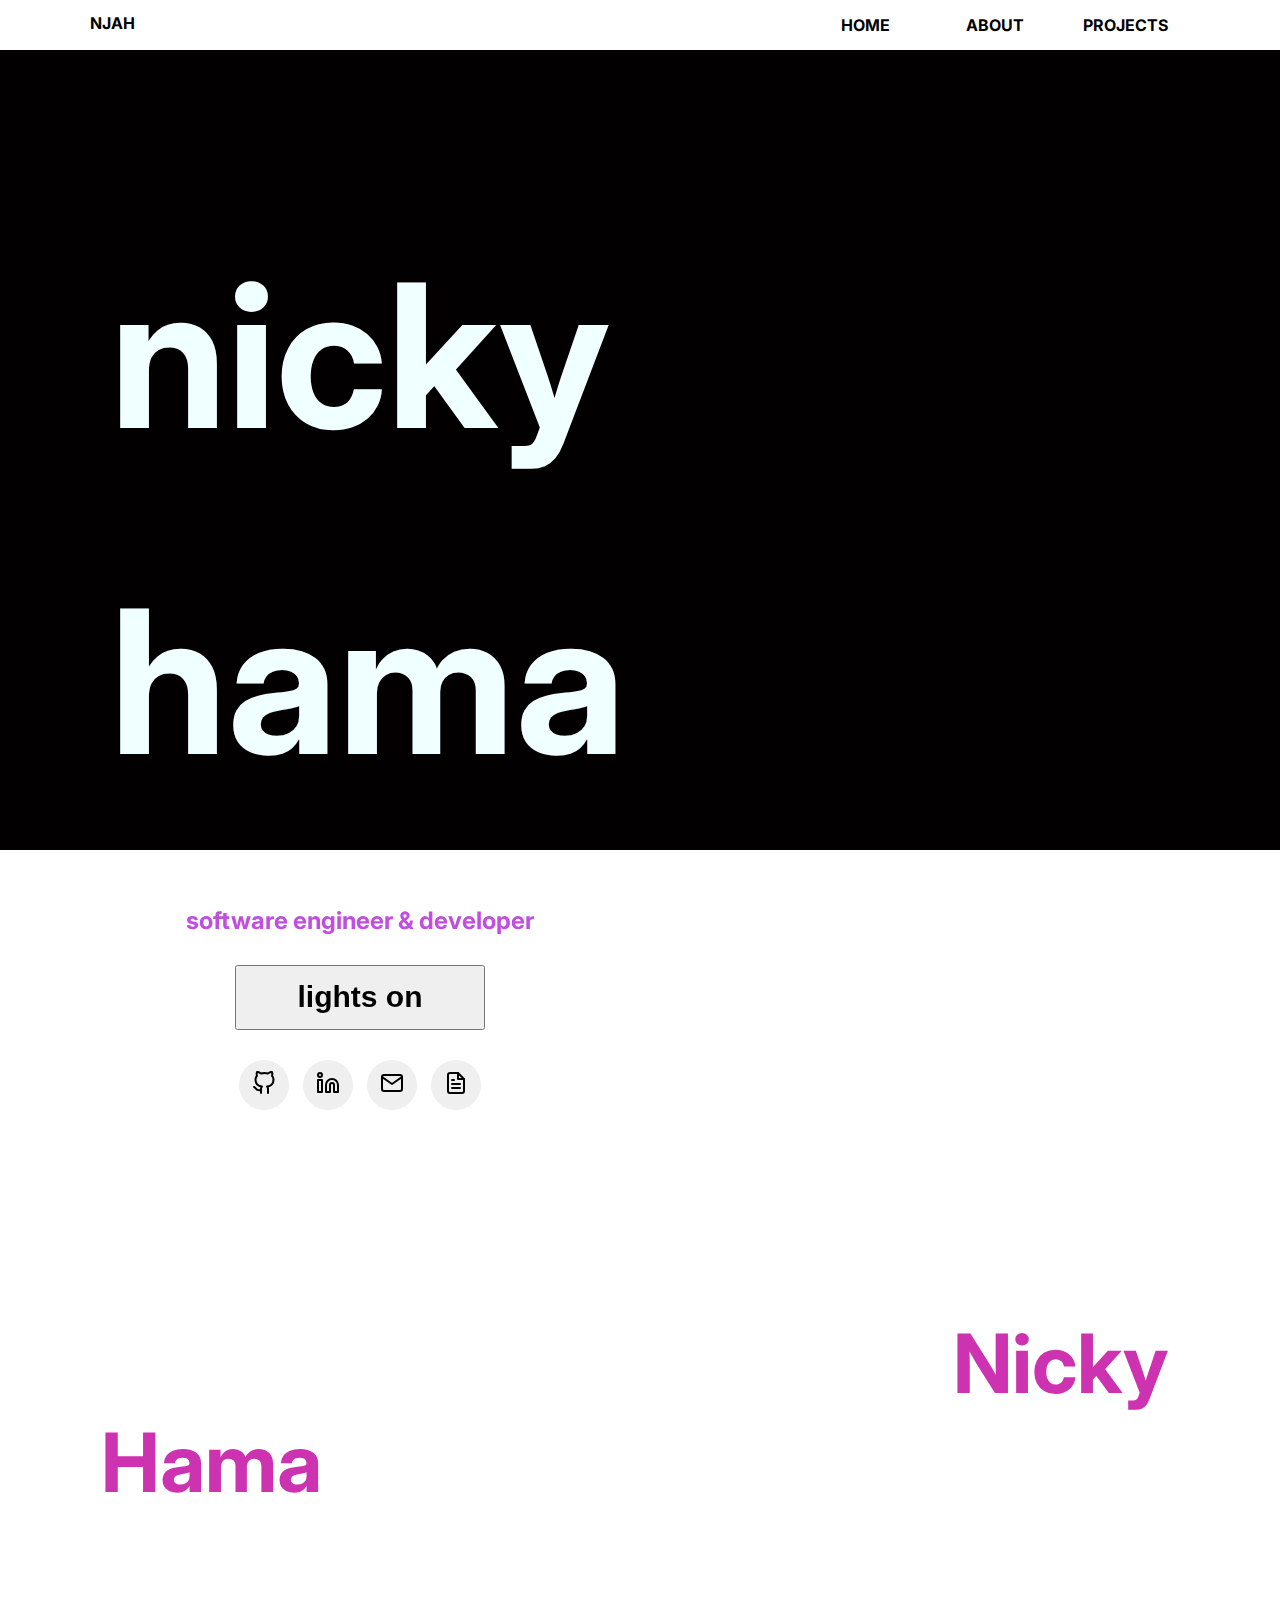
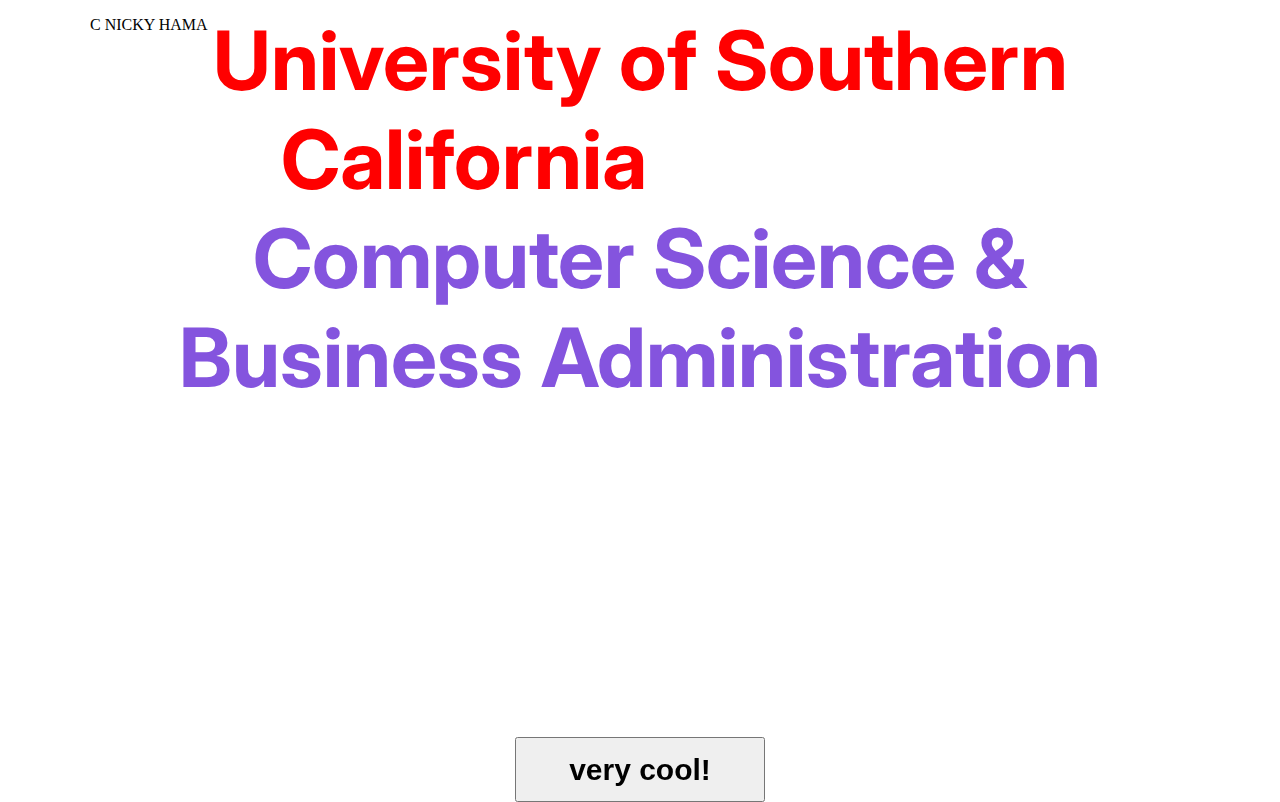
<file: index.html>
<!DOCTYPE html>
<html lang="en">
<head>
    <meta charset="UTF-8">
    <meta http-equiv="X-UA-Compatible" content="IE=edge">
    <meta name="viewport" content="width=device-width, initial-scale=1.0">
    <title>Nicky Hama</title>
    <link href="https://fonts.googleapis.com/css2?family=Inter:wght@300;400;500;600&display=swap" rel="stylesheet">
    <link href="https://cdn.jsdelivr.net/npm/bootstrap@5.3.0-alpha1/dist/css/bootstrap.min.css" rel="stylesheet" integrity="sha384-GLhlTQ8iRABdZLl6O3oVMWSktQOp6b7In1Zl3/Jr59b6EGGoI1aFkw7cmDA6j6gD" crossorigin="anonymous">
    <link rel="stylesheet" href="styles.css">
    <style>

        

        

        .mymain {
            
            height: 500px;
            background-color: azure;
            color: azure;
        }

        .mymain p {
            padding-top: 30px;
            color: white;
            height: 50px;
            
        }

        
        #content {
           
            padding-top: 100px;
            padding-left: 100px;
        }

        #content h1 + h1 {
            margin-top: -50px;;
        }

        #content h1 {
            font-weight: bolder;
        }
        #content h2 {
            margin-top: -30px;
            color: rgb(193, 77, 225);
        }
        
        #content-left {
            margin-left: -80px;
            width: 500px;
            float: left;
            text-align: center;
            font-family: 'inter';
        }
       

        #main {
            
            height: 1600px;
            position: relative;
            z-index: 1;
            
        }

        #buttonbar {
            margin-top:30px;
        }

        #buttonbar button {
            width: 50px;
            height: 50px;
            border-radius: 40px;
            margin-left: 5px;
            margin-right: 5px;
            border: none;
        }

        .btn-primary {
            margin-top: 10px;
            width: 250px;
            height: 65px;
            font-size: 30px;
            font-weight: bolder;
            --bs-btn-font-weight: 2600;
            --bs-btn-bg: rgb(23, 23, 226);
            --bs-btn-border-radius: 2rem;
            --bs-btn-border-color:  rgb(23, 23, 226);
        }

        .btn-outline-primary {
            --bs-btn-bg: rgb(236, 234, 234);
        }

        #about {
            background-color: rgba(255, 255, 255, 0.01);;
            margin-top: 1000px;
            font-family: 'inter';
            font-size: 70px;
            font-weight: bolder;
            color: white;
            text-align: center;
        }
        #about h2 {
            text-align: left;
        }
        #about h3 {
            margin-top: 50px;
            text-align: center;
        }

        #about button {
            margin-top: 50px;

        }

        canvas {
            position: fixed;
            top: 0;
            left: 0;
            right: 0;
            bottom: 0;
            z-index: 0;
            }

        .red {
            color:red;
            font-weight: 150px;
        }

        .pink {
            color: rgb(205, 50, 176);
            font-weight: 150px;
        }

        .purple {
            color: #8454de   ;
            font-weight: 150px;
        }

        #footer {
            z-index: 999;
            background-color: white;
        }
    </style>
</head>
<body>
    <div id = "nav">
        <div class = "mywidth">
            <span class = "mynav">
                <p>NJAH</p>
                <ul>
                    <li><a href="projects.html">PROJECTS</a></li>
                    <li><a href="">ABOUT</a></li>
                    <li><a href="">HOME</a></li>
                </ul>
            </span>
            
        </div>
    </div>

    <div id = "main">
        <div class = "mywidth">
            <span class = "mymain">
                <div id = "content">
                    <div id = "content-left">
                        <h1>nicky</h1>
                        <h1>hama</h1>
                        <h2 id = "byline">software engineer & developer</h2>
                        <button type="button" class="btn btn-primary" id = "light_btn" onclick="changeBackground()">lights on</button>
                        <!--BUTTONS HERE-->
                        <div id = "buttonbar">
                            <button type="button" class="btn btn-outline-primary" onclick="window.open('https://github.com/njhama', '_blank')">
                                <img src="img/github.svg" alt="github">
                              </button>
                              
                            <button type="button" class="btn btn-outline-primary" onclick="window.open('https://www.linkedin.com/in/nickyhama/', '_blank')">
                                <img src="img/linkedin.svg" alt="linkedin">
                            </button>
                            <button type="button" class="btn btn-outline-primary" onclick="location.href='mailto:njhama@usc.edu'")">
                                <img src="img/mail.svg" alt="email">
                            </button>
                            <button type="button" class="btn btn-outline-primary" onclick="window.open('https://docs.google.com/document/d/16yGwhUcIGBZ5qJDbTOs8q9smbJ98wiZi72QVYSsFvjw', '_blank')">
                                <img src="img/file-text.svg" alt="resume">
                            </button>
                        </div>
                    </div>
                    
                </div>
                
            </span>

            <!--ABOUT SECTION-->
            <div id = "about">
                <h2>about</h2>

                <h3>greetings, my name is <span class = "pink">Nicky Hama</span> from Palos Verdes, CA and I am a sophomore at the <span class = "red">University of Southern California </span> studying <span class = "purple">Computer Science & Business Administration </span>with a specialization in Applied Analytics</h3>
                <button type="button" class="btn btn-primary" onclick="alert('thanks :)')">very cool!</button>
            </div>
            
        </div>
    </div>

   

    <div id = "footer">
        <div class = "mywidth">
            <p>
                C NICKY HAMA
            </p>
        </div>
    </div>

    <script src="https://cdn.jsdelivr.net/npm/bootstrap@5.3.0-alpha1/dist/js/bootstrap.bundle.min.js" integrity="sha384-w76AqPfDkMBDXo30jS1Sgez6pr3x5MlQ1ZAGC+nuZB+EYdgRZgiwxhTBTkF7CXvN" crossorigin="anonymous"></script>
    <script src="js/three.js"></script>
		<script>
			const scene = new THREE.Scene();
            scene.background = new THREE.Color( 0x020000 );
			const camera = new THREE.PerspectiveCamera( 60, window.innerWidth / window.innerHeight, 0.1, 1000 );

			const renderer = new THREE.WebGLRenderer();
			renderer.setSize( window.innerWidth, window.innerHeight );
			document.body.appendChild( renderer.domElement );

            
			for (let i = 0; i < 50; i++) {
                const geometry = new THREE.BoxGeometry( Math.random() + 0.1, Math.random() + 0.1, Math.random() + 0.1 );
                const color = new THREE.Color( Math.random(), Math.random(), Math.random() );
                const material = new THREE.MeshBasicMaterial( { color: color } );
                const cube = new THREE.Mesh( geometry, material );
                cube.position.set( Math.random() * 20 - 10, Math.random() * 20 - 10 + 30, Math.random() * 20 - 10 -10);
                scene.add( cube );
            }

			camera.position.z = 5;

			function onWindowResize() {
				windowHalfX = window.innerWidth / 2;
				camera.aspect = window.innerWidth / window.innerHeight;
				camera.updateProjectionMatrix();
				renderer.setSize( window.innerWidth, window.innerHeight );
			}

         
			function animate() {
				requestAnimationFrame( animate );

                if (white)  {
                    move_amt = 0.15;
                    watch_amt = 20;
                    reset_amt = -20;
                }
                else    {
                     move_amt = -0.1;
                     watch_amt = -20;
                     reset_amt = 20;
                }

            
				scene.children.forEach(cube => {
					cube.rotation.x += 0.05 * Math.random();
					cube.rotation.y += 0.05 * Math.random();
                    cube.position.y += move_amt;
                    if (!white) {if (cube.position.y < watch_amt) {cube.position.y = reset_amt;}}
                    else {if (cube.position.y > watch_amt) {cube.position.y = reset_amt;}}
				});

				renderer.render( scene, camera );
			};


            let white = false;
            function changeBackground() {
                if (white) {
                    scene.background =  new THREE.Color(  0x020000 );
                    var h1List = document.getElementsByTagName("h1");
                    for (var i = 0; i < h1List.length; i++) {
                        h1List[i].style.color = "white";
                    }

                    var h2List = document.getElementsByTagName("h2");
                    for (var i = 0; i < h2List.length; i++) {
                        h2List[i].style.color = "white";
                    }

                    var h3List = document.getElementsByTagName("h3");
                    for (var i = 0; i < h3List.length; i++) {
                        h3List[i].style.color = "white";
                    }
                    document.getElementById('byline').style.color = 'rgb(193, 77, 225)';
                    white = false;


                    document.getElementById("light_btn").innerHTML = "lights on"
                }
                else    {
                    scene.background =  new THREE.Color( '#FFFFFF' );

                    //change colors
                    var h1List = document.getElementsByTagName("h1");
                    for (var i = 0; i < h1List.length; i++) {
                        h1List[i].style.color = "black";
                    }

                    var h2List = document.getElementsByTagName("h2");
                    for (var i = 0; i < h2List.length; i++) {
                        h2List[i].style.color = "black";
                    }

                    var h3List = document.getElementsByTagName("h3");
                    for (var i = 0; i < h3List.length; i++) {
                        h3List[i].style.color = "black";
                    }
                    document.getElementById('byline').style.color = 'rgb(193, 77, 225)';
                    document.getElementById("light_btn").innerHTML = "lights off";
                    //document.getElementById('nav').style.backgroundColor = 'black'
                    //document.getElementById('nav').style.color = 'white'
                    //change 
                    //document.getElementById("text-overlay").style.color = "black";
                    white = true;
                }


                
            }

			window.addEventListener( 'resize', onWindowResize );


            //if (!white)  {animate();}
			animate();
          
          
		</script>
</body>
</html>
</file>
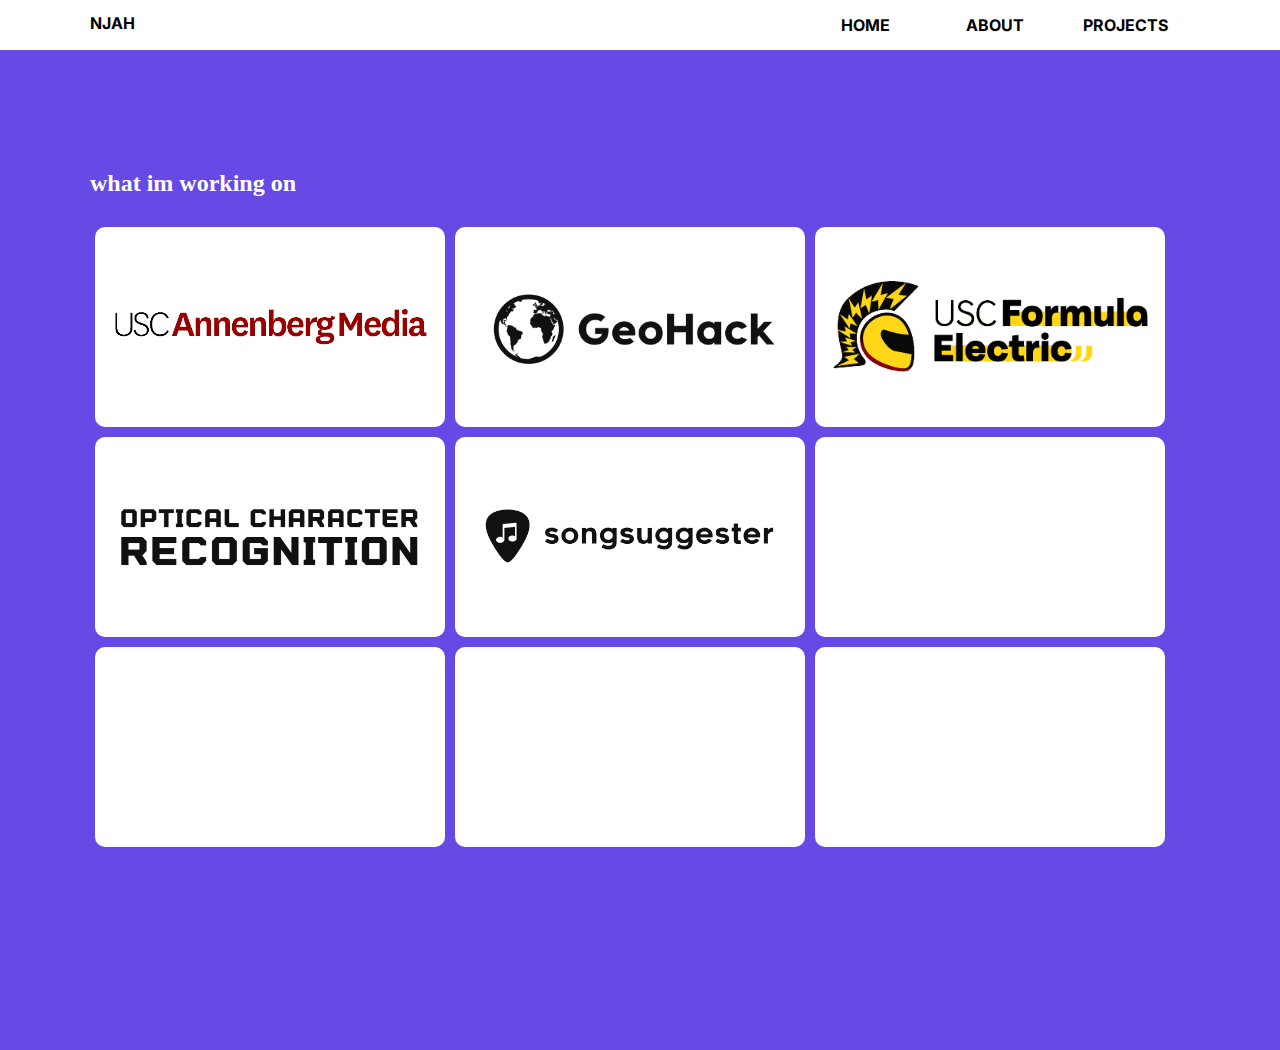
<file: projects.html>
<!DOCTYPE html>
<html lang="en">
<head>
    <meta charset="UTF-8">
    <meta http-equiv="X-UA-Compatible" content="IE=edge">
    <meta name="viewport" content="width=device-width, initial-scale=1.0">
    <link rel="stylesheet" href="styles.css">
    <link href="https://fonts.googleapis.com/css2?family=Inter:wght@300;400;500;600&display=swap" rel="stylesheet">
    <link href="https://cdn.jsdelivr.net/npm/bootstrap@5.3.0-alpha1/dist/css/bootstrap.min.css" rel="stylesheet" integrity="sha384-GLhlTQ8iRABdZLl6O3oVMWSktQOp6b7In1Zl3/Jr59b6EGGoI1aFkw7cmDA6j6gD" crossorigin="anonymous">
    <title>Document</title>
    <style>
        h2 {
            color: white;
            font-weight: bolder;
            text-align: left;
        }
        #projects {
            margin-top: 150px;
            height: 900px;
        
            font-weight: bolder;
            display: flex;
            justify-content: center;
        }

        .proj_container {
            height: 200px;
            background-color: rgb(41, 40, 40);
            width: 350px;
            
            border-radius: 10px;
            margin-top: 10px;

            float: left;
            margin-left: 5px;
            margin-right: 5px;
            
            display: flex;
            align-items: center;
            justify-content: center;
            
        }   

        .clearfloat {
            clear: both;
        }

        .proj_container h2 {
            
            margin-left: 20px;
            
            font-weight: bolder;
        }

        .proj_container h4 {
            color: black;
            
        }
        .proj_container img {
           
            width: 90%;
            
            border-radius: 5px 5px 0 0 ;
            margin: auto;
            display: block;
        }

        .proj_container:hover {
            background-color: rgb(185, 185, 185);
            
        }

       

        

        body {
            background-color: rgb(103, 74, 230);
        }

        .myprojs {
            text-align: center ;
            margin-left: auto;
            margin-right: auto;
            
        }

        .dark {
            background-color: rgb(111, 109, 109);
            color: rgb(231, 231, 231)
            
        }

        .light {
            background-color: rgb(255, 255, 255);
            color: black
        }

        .mybutton {
           
            background-color: white;
        }

        .link {
            border-radius: 100px;
            height: 50px;
            width: 50px;
            background-color: azure;
            border-color: rgb(119, 19, 158);
            box-shadow: none;
            
        }

        .link img {
            margin-top: -18px;
        }

    
    
    </style>
</head>
<body>
    <div id = "nav">
        <div class = "mywidth">
            <span class = "mynav">
                <p>NJAH</p>
                <ul>
                    <li><a href="">PROJECTS</a></li>
                    <li><a href="index.html">ABOUT</a></li>
                    <li><a href="index.html">HOME</a></li>
                </ul>
            </span>
            
        </div>
    </div>

    <div id = "projects">
        <div class = "mywidth">
            <h2>what im working on</h2>
            <div id = "myprojs" class="clearfloat">

                <div class = "proj_container light">
                
                    <img src="img/uscannenbergmedia-removebg-preview.png" alt="">
                   
                   
                </div>
    
                <div class = "proj_container light">
                    
                    <img src="img/geohack1.png" alt="">
                   
                </div>
    
                <div class = "proj_container light">
                    <img src="img/uscfsae-removebg-preview.png" alt="">
                </div>
                <div class= "cleatfloat"></div>
                <div class = "proj_container light">
                    <img src="img/ocr.png" alt="">
                </div>

                
    
                <div class = "proj_container light">
                    <img src="img/songsuggester.png" alt="">
                </div>
    
    
                <div class = "proj_container light">
                    <h2 >coming soon</h2>
                    
                    
                </div>
    
                <div class = "proj_container light">
                    <h2>coming soon</h2>
                </div>
    
                <div class = "proj_container light">
                    <h2>coming soon</h2>
                </div>
    
    
                <div class = "proj_container light">
                    <h2>coming soon      </h2>
                </div>
            </div>
            

            
        </div>

        

    </div>


    <script src="https://cdn.jsdelivr.net/npm/bootstrap@5.3.0-alpha1/dist/js/bootstrap.bundle.min.js" integrity="sha384-w76AqPfDkMBDXo30jS1Sgez6pr3x5MlQ1ZAGC+nuZB+EYdgRZgiwxhTBTkF7CXvN" crossorigin="anonymous"></script>
    
</body>
</html>
</file>
<file: styles.css>
#nav {
    height: 50px;
    background-color: rgb(255, 255, 255);
    position: fixed;
    z-index: 9;
    top: 0;
    left: 0;
    right: 0;
    font-family: 'inter';
}

.mynav {
    width: 1100px;
    margin: 0 auto;
}

.mynav p {
    float: left;
    font-family: 'inter';
    font-weight: bold;
    color: rgb(0, 0, 0);
    margin-top: 12.5px;
}

.mynav ul {
    list-style: none;
    margin: 0px;
    padding: 0px;
    padding-top: 15px;
    
}

.mynav li {
    float: right;
    color:  rgb(0, 0, 0);
    
    width: 130px;
    text-align: center;
    
}

.mynav a {
    display: block;
    text-decoration: none;
    color: #000000;
    font-weight: bold;
}

body {
    margin: 0;
}

h1 {
    font-size: 200px;
}


.mywidth {
    width: 1100px;
    margin: 0 auto;
}
</file>
